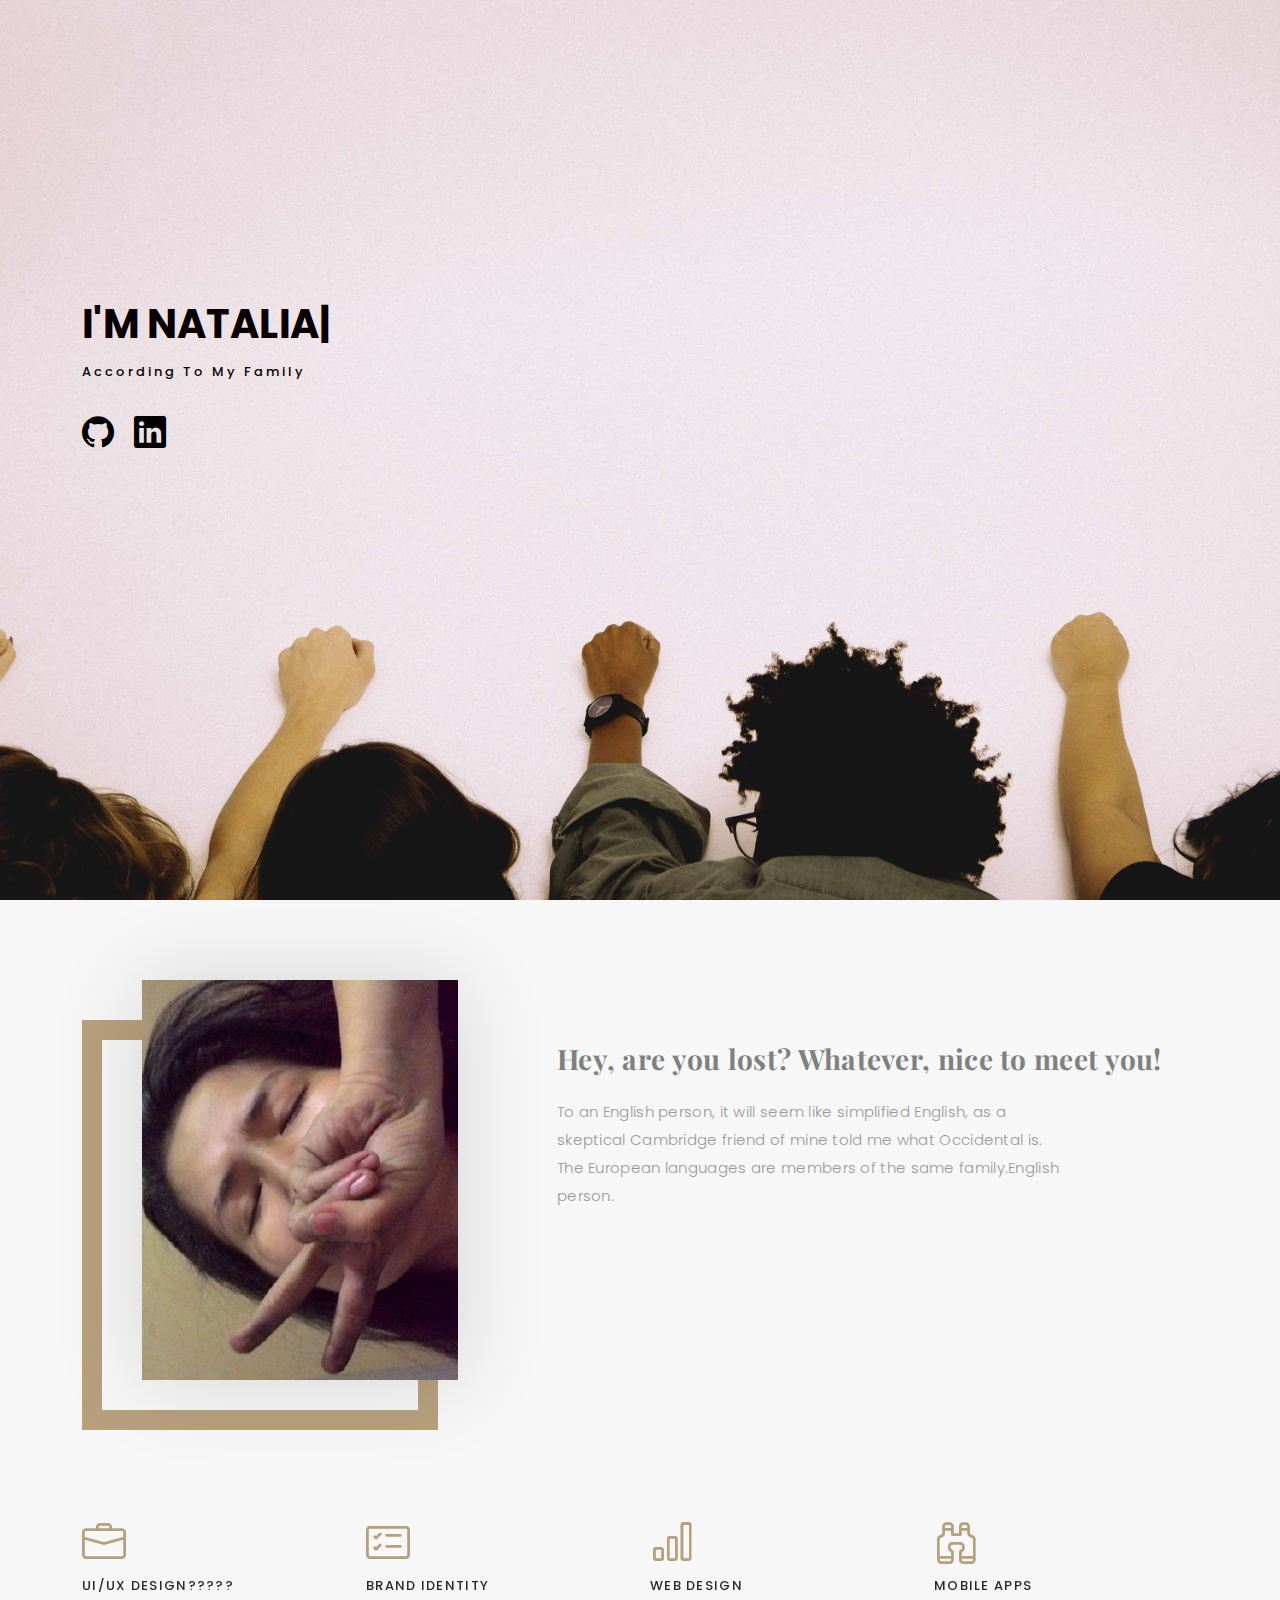
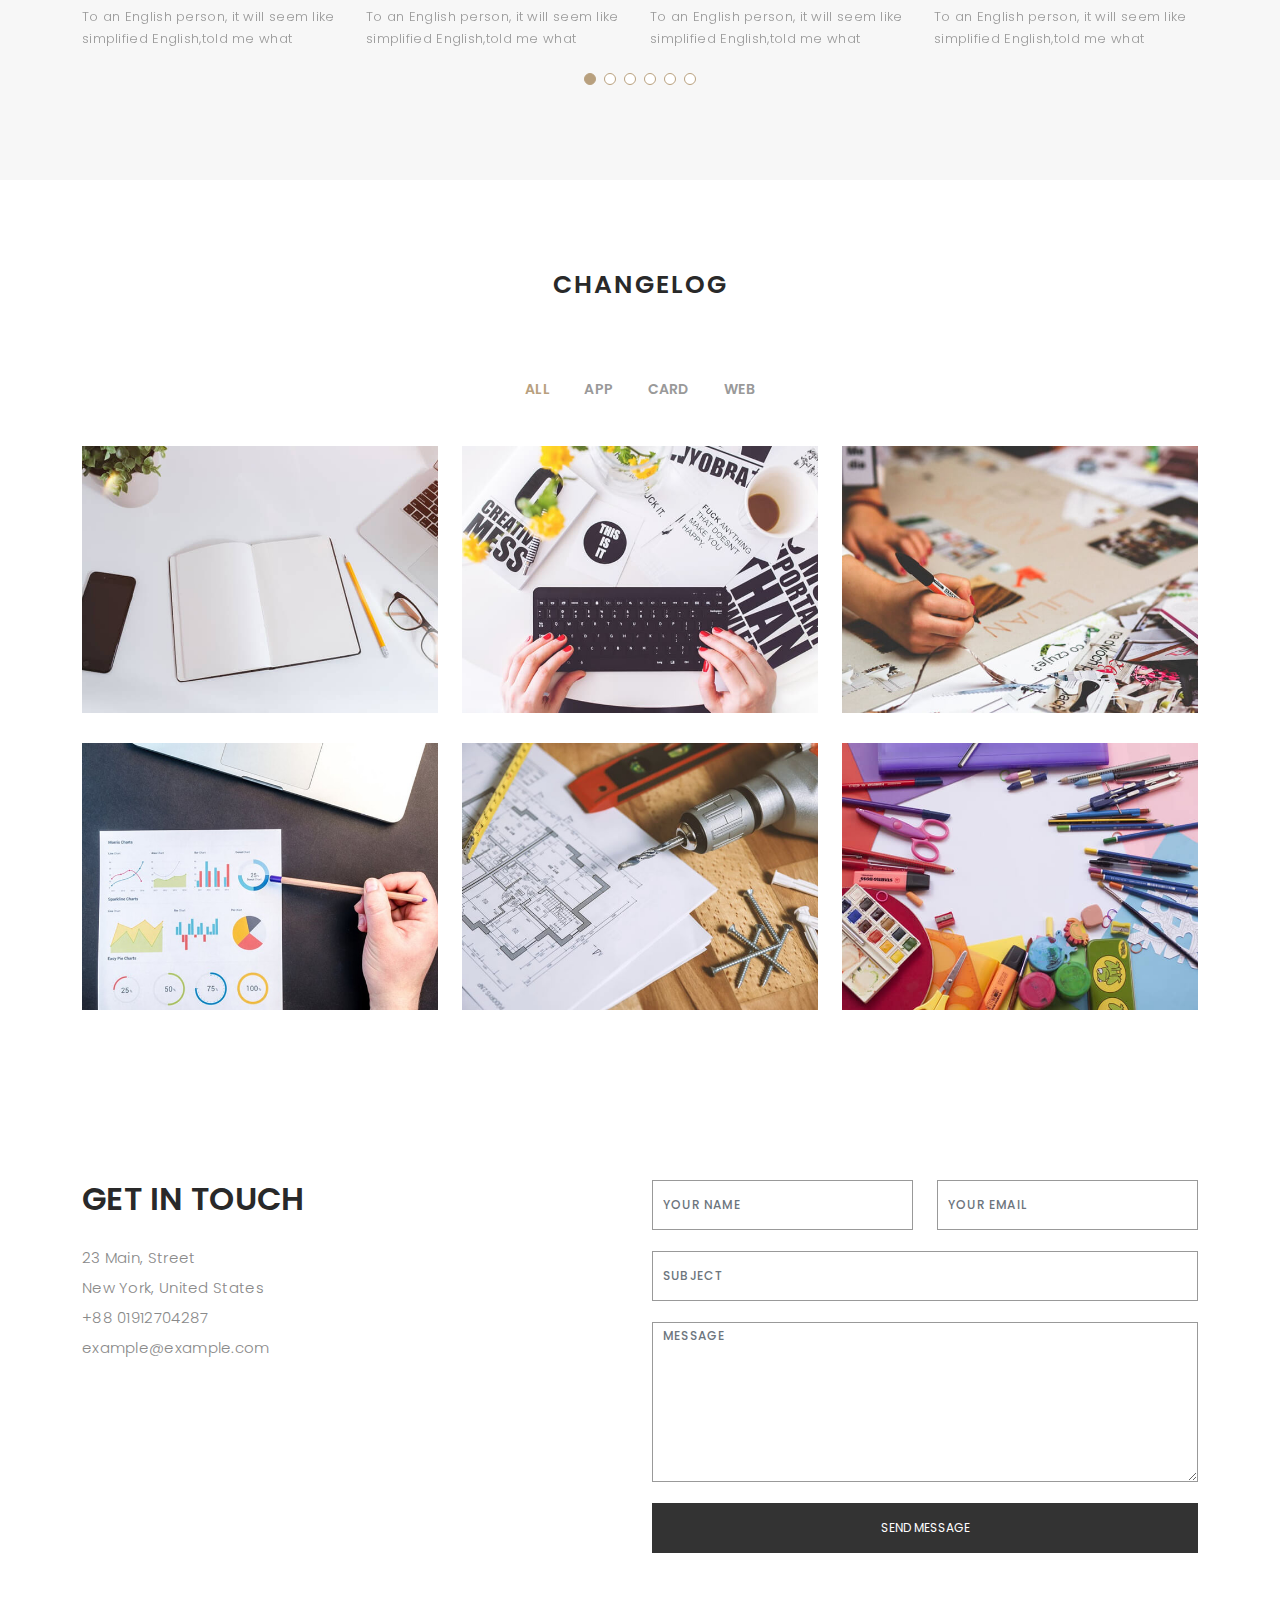
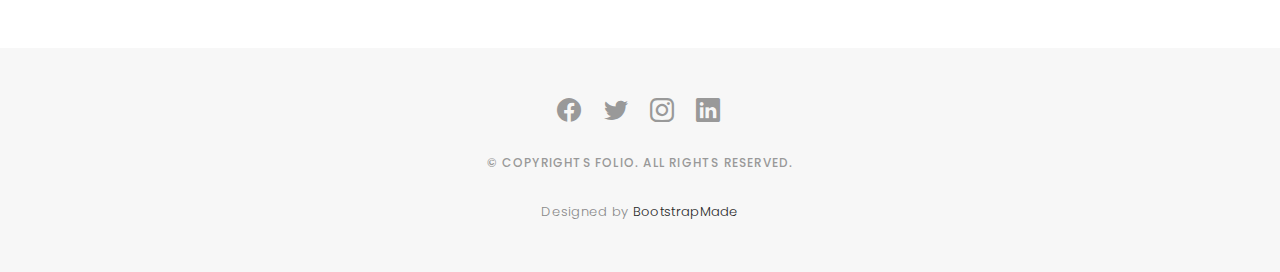
<file: index.html>
<!DOCTYPE html>
<html lang="en">

<head>
  <meta charset="utf-8">
  <meta content="width=device-width, initial-scale=1.0" name="viewport">

  <title>Natalia Favareto</title>
  <meta content="" name="description">
  <meta content="" name="keywords">

  <!-- Favicons -->
  <link href="assets/img/favicon.png" rel="icon">

  <!-- Google Fonts -->
  <link href="https://fonts.googleapis.com/css?family=Poppins:300,300i,400,400i,500,500i,600,600i,700,700i|Playfair+Display:400,400i,500,500i,600,600i,700,700i,900,900i" rel="stylesheet">

  <!-- Vendor CSS Files -->
  <link href="assets/vendor/bootstrap/css/bootstrap.min.css" rel="stylesheet">
  <link href="assets/vendor/bootstrap-icons/bootstrap-icons.css" rel="stylesheet">
  <link href="assets/vendor/boxicons/css/boxicons.min.css" rel="stylesheet">
  <link href="assets/vendor/glightbox/css/glightbox.min.css" rel="stylesheet">
  <link href="assets/vendor/swiper/swiper-bundle.min.css" rel="stylesheet">

  <!-- Template Main CSS File -->
  <link href="assets/css/style.css" rel="stylesheet">
</head>

<body>

  <!-- ======= Header ======= -->
  <header id="header" class="fixed-top ">
    <div class="container d-flex align-items-center justify-content-between">

      <!-- <a href="index.html" class="logo"><img src="assets/img/logo.png" alt="" class="img-fluid"></a> -->
      <!-- Uncomment below if you prefer to use an text logo -->
      <!-- <h1 class="logo"><a href="index.html">Folio</a></h1> -->

      <nav id="navbar" class="navbar">
        <ul>
          <li><a class="nav-link scrollto active" href="#hero">Home</a></li>
          <li><a class="nav-link scrollto" href="#about">About</a></li>
          <li><a class="nav-link  scrollto" href="#portfolio">Changelog</a></li>
          <li><a class="nav-link scrollto" href="#contact">Contact</a></li>
        </ul>
        <i class="bi bi-list mobile-nav-toggle"></i>
      </nav><!-- .navbar -->

    </div>
  </header><!-- End Header -->

  <!-- ======= Hero Section ======= -->
  <div id="hero" class="home">

    <div class="container">
      <div class="hero-content">
        <h1>I'm <span class="typed" data-typed-items="Natalia, Computer Mechanical, Not Everyone "></span></h1>
        <p>According to my family</p>

        <ul class="list-unstyled list-social">
          <li><a href="https://github.com/NFavareto" target="_blank"><i class="bi bi-github" style="font-size: 2rem;  color:black;"></i></a></li>
          <li><a href="https://linkedin.com/in/nataliafavareto" target="_blank"><i class="bi bi-linkedin" style="font-size: 2rem;  color:black;"></i></a></li>
        </ul>
      </div>
    </div>
  </div><!-- End Hero -->

  <main id="main">

    <!-- ======= About Section ======= -->
    <div id="about" class="paddsection">
      <div class="container">
        <div class="row justify-content-between">

          <div class="col-lg-4 ">
            <div class="div-img-bg">
              <div class="about-img">
                <img src="assets/img/me.jpg" class="img-responsive" alt="me">
              </div>
            </div>
          </div>

          <div class="col-lg-7">
            <div class="about-descr">

              <p class="p-heading" style="color:gray; font-weight: bold;">Hey, are you lost? Whatever, nice to meet you! </p>
              <p class="separator">To an English person, it will seem like simplified English, as a skeptical Cambridge friend of mine told me what Occidental is. The European languages are members of the same family.English person.</p>

            </div>

          </div>
        </div>
      </div>
    </div><!-- End About Section -->

    <!-- ======= Services Section ======= -->
    <div id="services">
      <div class="container">

        <div class="services-slider swiper" data-aos="fade-up" data-aos-delay="100">
          <div class="swiper-wrapper">

            <div class="swiper-slide">
              <div class="services-block">
                <i class="bi bi-briefcase"></i>
                <span>UI/UX DESIGN?????</span>
                <p class="separator">To an English person, it will seem like simplified English,told me what </p>
              </div>
            </div><!-- End testimonial item -->

            <div class="swiper-slide">
              <div class="services-block">
                <i class="bi bi-card-checklist"></i>
                <span>BRAND IDENTITY</span>
                <p class="separator">To an English person, it will seem like simplified English,told me what </p>
              </div>
            </div><!-- End testimonial item -->

            <div class="swiper-slide">
              <div class="services-block">
                <i class="bi bi-bar-chart"></i>
                <span>WEB DESIGN</span>
                <p class="separator">To an English person, it will seem like simplified English,told me what </p>
              </div>
            </div><!-- End testimonial item -->

            <div class="swiper-slide">
              <div class="services-block">
                <i class="bi bi-binoculars"></i>
                <span>MOBILE APPS</span>
                <p class="separator">To an English person, it will seem like simplified English,told me what </p>
              </div>
            </div><!-- End testimonial item -->

            <div class="swiper-slide">
              <div class="services-block">
                <i class="bi bi-brightness-high"></i>
                <span>Analytics</span>
                <p class="separator">To an English person, it will seem like simplified English,told me what </p>
              </div>
            </div><!-- End testimonial item -->

            <div class="swiper-slide">
              <div class="services-block">
                <i class="bi bi-calendar4-week"></i>
                <span>PHOTOGRAPHY</span>
                <p class="separator">To an English person, it will seem like simplified English,told me what </p>
              </div>
            </div><!-- End testimonial item -->

          </div>
          <div class="swiper-pagination"></div>
        </div>

      </div>

    </div><!-- End Services Section -->

    <!-- ======= Portfolio Section ======= -->
    <div id="portfolio" class="paddsection">

      <div class="container">
        <div class="section-title text-center">
          <h2>Changelog</h2>
        </div>
      </div>

      <div class="container">

        <div class="row">
          <div class="col-lg-12 d-flex justify-content-center">
            <ul id="portfolio-flters">
              <li data-filter="*" class="filter-active">All</li>
              <li data-filter=".filter-app">App</li>
              <li data-filter=".filter-card">Card</li>
              <li data-filter=".filter-web">Web</li>
            </ul>
          </div>
        </div>

        <div class="row portfolio-container">

          <div class="col-lg-4 col-md-6 portfolio-item filter-app">
            <img src="assets/img/portfolio/portfolio-1.jpg" class="img-fluid" alt="">
            <div class="portfolio-info">
              <h4>App 1</h4>
              <p>App</p>
              <a href="assets/img/portfolio/portfolio-1.jpg" data-gallery="portfolioGallery" class="portfolio-lightbox preview-link" title="App 1"><i class="bx bx-plus"></i></a>
              <a href="portfolio-details.html" class="details-link" title="More Details"><i class="bx bx-link"></i></a>
            </div>
          </div>

          <div class="col-lg-4 col-md-6 portfolio-item filter-web">
            <img src="assets/img/portfolio/portfolio-2.jpg" class="img-fluid" alt="">
            <div class="portfolio-info">
              <h4>Web 3</h4>
              <p>Web</p>
              <a href="assets/img/portfolio/portfolio-2.jpg" data-gallery="portfolioGallery" class="portfolio-lightbox preview-link" title="Web 3"><i class="bx bx-plus"></i></a>
              <a href="portfolio-details.html" class="details-link" title="More Details"><i class="bx bx-link"></i></a>
            </div>
          </div>

          <div class="col-lg-4 col-md-6 portfolio-item filter-app">
            <img src="assets/img/portfolio/portfolio-3.jpg" class="img-fluid" alt="">
            <div class="portfolio-info">
              <h4>App 2</h4>
              <p>App</p>
              <a href="assets/img/portfolio/portfolio-3.jpg" data-gallery="portfolioGallery" class="portfolio-lightbox preview-link" title="App 2"><i class="bx bx-plus"></i></a>
              <a href="portfolio-details.html" class="details-link" title="More Details"><i class="bx bx-link"></i></a>
            </div>
          </div>

          <div class="col-lg-4 col-md-6 portfolio-item filter-card">
            <img src="assets/img/portfolio/portfolio-4.jpg" class="img-fluid" alt="">
            <div class="portfolio-info">
              <h4>Card 2</h4>
              <p>Card</p>
              <a href="assets/img/portfolio/portfolio-4.jpg" data-gallery="portfolioGallery" class="portfolio-lightbox preview-link" title="Card 2"><i class="bx bx-plus"></i></a>
              <a href="portfolio-details.html" class="details-link" title="More Details"><i class="bx bx-link"></i></a>
            </div>
          </div>

          <div class="col-lg-4 col-md-6 portfolio-item filter-web">
            <img src="assets/img/portfolio/portfolio-5.jpg" class="img-fluid" alt="">
            <div class="portfolio-info">
              <h4>Web 2</h4>
              <p>Web</p>
              <a href="assets/img/portfolio/portfolio-5.jpg" data-gallery="portfolioGallery" class="portfolio-lightbox preview-link" title="Web 2"><i class="bx bx-plus"></i></a>
              <a href="portfolio-details.html" class="details-link" title="More Details"><i class="bx bx-link"></i></a>
            </div>
          </div>

          <div class="col-lg-4 col-md-6 portfolio-item filter-app">
            <img src="assets/img/portfolio/portfolio-6.jpg" class="img-fluid" alt="">
            <div class="portfolio-info">
              <h4>App 3</h4>
              <p>App</p>
              <a href="assets/img/portfolio/portfolio-6.jpg" data-gallery="portfolioGallery" class="portfolio-lightbox preview-link" title="App 3"><i class="bx bx-plus"></i></a>
              <a href="portfolio-details.html" class="details-link" title="More Details"><i class="bx bx-link"></i></a>
            </div>
          </div>

        </div>

      </div>

    </div><!-- End Portfolio Section -->

  

    <!-- ======= Contact Section ======= -->
    <div id="contact" class="paddsection">
      <div class="container">
        <div class="contact-block1">
          <div class="row">

            <div class="col-lg-6">
              <div class="contact-contact">

                <h2 class="mb-30">GET IN TOUCH</h2>

                <ul class="contact-details">
                  <li><span>23 Main, Street</span></li>
                  <li><span>New York, United States</span></li>
                  <li><span>+88 01912704287</span></li>
                  <li><span>example@example.com</span></li>
                </ul>

              </div>
            </div>

            <div class="col-lg-6">
              <form action="forms/contact.php" method="post" role="form" class="php-email-form">
                <div class="row gy-3">

                  <div class="col-lg-6">
                    <div class="form-group contact-block1">
                      <input type="text" name="name" class="form-control" id="name" placeholder="Your Name" required>
                    </div>
                  </div>

                  <div class="col-lg-6">
                    <div class="form-group">
                      <input type="email" class="form-control" name="email" id="email" placeholder="Your Email" required>
                    </div>
                  </div>

                  <div class="col-lg-12">
                    <div class="form-group">
                      <input type="text" class="form-control" name="subject" id="subject" placeholder="Subject" required>
                    </div>
                  </div>

                  <div class="col-lg-12">
                    <div class="form-group">
                      <textarea class="form-control" name="message" placeholder="Message" required></textarea>
                    </div>
                  </div>

                  <div class="col-lg-12">
                    <div class="loading">Loading</div>
                    <div class="error-message"></div>
                    <div class="sent-message">Your message has been sent. Thank you!</div>
                  </div>

                  <div class="mt-0">
                    <input type="submit" class="btn btn-defeault btn-send" value="Send message">
                  </div>

                </div>
              </form>
            </div>
          </div>
        </div>
      </div>
    </div><!-- End Contact Section -->

  </main><!-- End #main -->

  <!-- ======= Footer ======= -->
  <div id="footer" class="text-center">
    <div class="container">
      <div class="socials-media text-center">

        <ul class="list-unstyled">
          <li><a href="#"><i class="bi bi-facebook"></i></a></li>
          <li><a href="#"><i class="bi bi-twitter"></i></a></li>
          <li><a href="#"><i class="bi bi-instagram"></i></a></li>
          <li><a href="#"><i class="bi bi-linkedin"></i></a></li>
        </ul>

      </div>

      <p>&copy; Copyrights Folio. All rights reserved.</p>

      <div class="credits">
        <!--
        All the links in the footer should remain intact.
        You can delete the links only if you purchased the pro version.
        Licensing information: https://bootstrapmade.com/license/
        Purchase the pro version with working PHP/AJAX contact form: https://bootstrapmade.com/buy/?theme=Folio
      -->
        Designed by <a href="https://bootstrapmade.com/">BootstrapMade</a>
      </div>

    </div>
  </div><!-- End Footer -->

  <a href="#" class="back-to-top d-flex align-items-center justify-content-center"><i class="bi bi-arrow-up-short"></i></a>

  <!-- Vendor JS Files -->
  <script src="assets/vendor/bootstrap/js/bootstrap.bundle.min.js"></script>
  <script src="assets/vendor/glightbox/js/glightbox.min.js"></script>
  <script src="assets/vendor/isotope-layout/isotope.pkgd.min.js"></script>
  <script src="assets/vendor/php-email-form/validate.js"></script>
  <script src="assets/vendor/swiper/swiper-bundle.min.js"></script>
  <script src="assets/vendor/typed.js/typed.min.js"></script>

  <!-- Template Main JS File -->
  <script src="assets/js/main.js"></script>

</body>

</html>
</file>
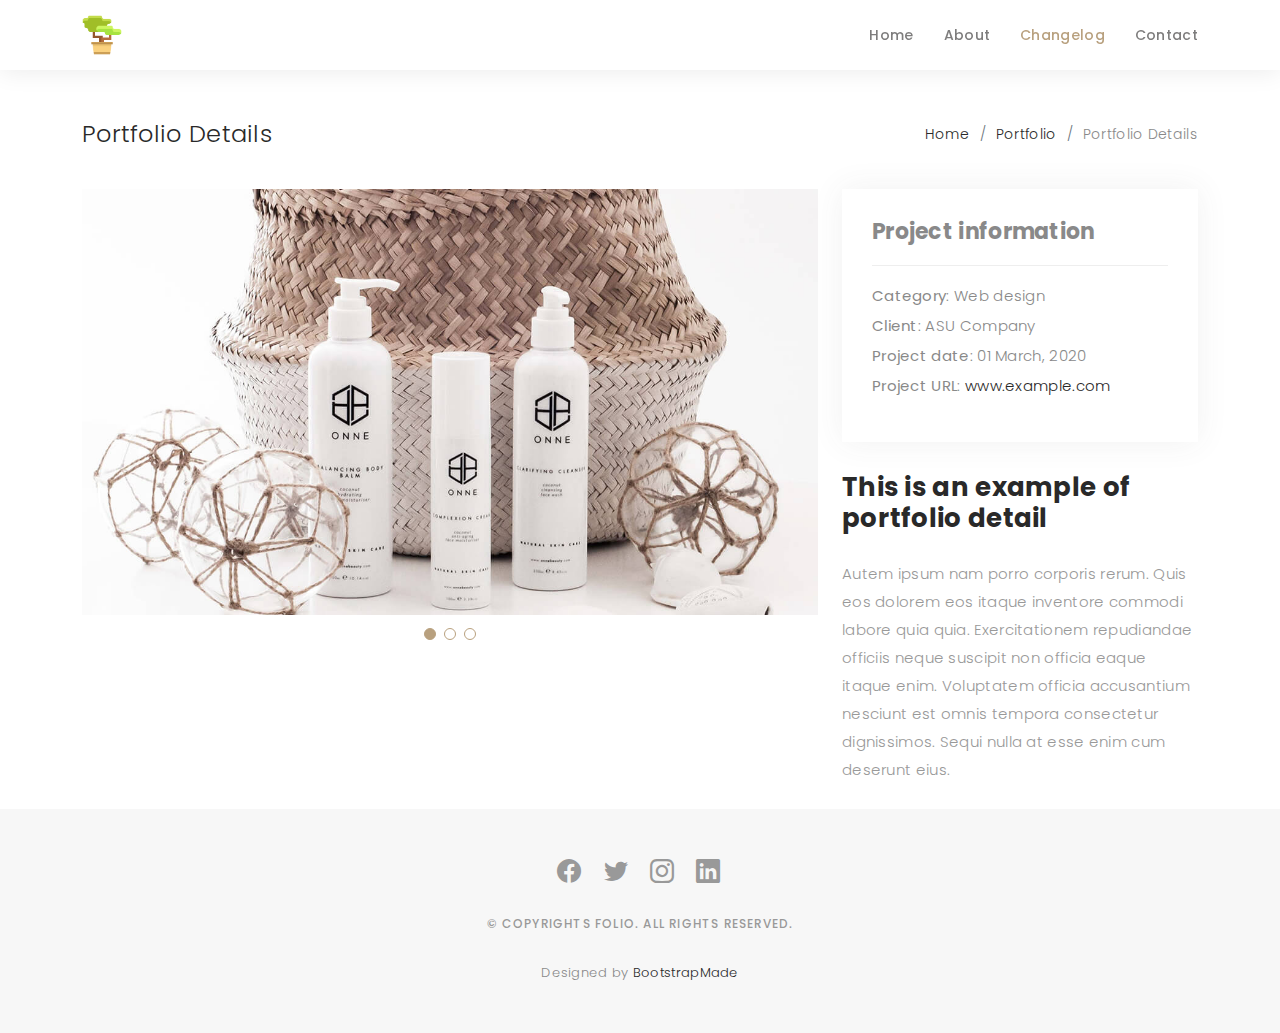
<file: portfolio-details.html>
<!DOCTYPE html>
<html lang="en">

<head>
  <meta charset="utf-8">
  <meta content="width=device-width, initial-scale=1.0" name="viewport">

  <title>Portfolio Details - Folio Bootstrap Template</title>
  <meta content="" name="description">
  <meta content="" name="keywords">

  <!-- Favicons -->
  <link href="assets/img/favicon.png" rel="icon">
  <link href="assets/img/apple-touch-icon.png" rel="apple-touch-icon">

  <!-- Google Fonts -->
  <link href="https://fonts.googleapis.com/css?family=Poppins:300,300i,400,400i,500,500i,600,600i,700,700i|Playfair+Display:400,400i,500,500i,600,600i,700,700i,900,900i" rel="stylesheet">

  <!-- Vendor CSS Files -->
  <link href="assets/vendor/bootstrap/css/bootstrap.min.css" rel="stylesheet">
  <link href="assets/vendor/bootstrap-icons/bootstrap-icons.css" rel="stylesheet">
  <link href="assets/vendor/boxicons/css/boxicons.min.css" rel="stylesheet">
  <link href="assets/vendor/glightbox/css/glightbox.min.css" rel="stylesheet">
  <link href="assets/vendor/swiper/swiper-bundle.min.css" rel="stylesheet">

  <!-- Template Main CSS File -->
  <link href="assets/css/style.css" rel="stylesheet">

  <!-- =======================================================
  * Template Name: Folio - v4.6.0
  * Template URL: https://bootstrapmade.com/folio-bootstrap-portfolio-template/
  * Author: BootstrapMade.com
  * License: https://bootstrapmade.com/license/
  ======================================================== -->
</head>

<body>

  <!-- ======= Header ======= -->
  <header id="header" class="fixed-top header-inner-pages">
    <div class="container d-flex align-items-center justify-content-between">

      <a href="index.html" class="logo"><img src="assets/img/logo.png" alt="" class="img-fluid"></a>
      <!-- Uncomment below if you prefer to use an text logo -->
      <!-- <h1 class="logo"><a href="index.html">Folio</a></h1> -->

      <nav id="navbar" class="navbar">
        <ul>
          <li><a class="nav-link scrollto " href="#hero">Home</a></li>
          <li><a class="nav-link scrollto" href="#about">About</a></li>
          <li><a class="nav-link active  scrollto" href="#portfolio">Changelog</a></li>
          <li><a class="nav-link scrollto" href="#contact">Contact</a></li>
        </ul>
        <i class="bi bi-list mobile-nav-toggle"></i>
      </nav><!-- .navbar -->

    </div>
  </header><!-- End Header -->

  <main id="main">

    <!-- ======= Breadcrumbs Section ======= -->
    <section class="breadcrumbs">
      <div class="container">

        <div class="d-flex justify-content-between align-items-center">
          <h2>Portfolio Details</h2>
          <ol>
            <li><a href="index.html">Home</a></li>
            <li><a href="portfolio.html">Portfolio</a></li>
            <li>Portfolio Details</li>
          </ol>
        </div>

      </div>
    </section><!-- Breadcrumbs Section -->

    <!-- ======= Portfolio Details Section ======= -->
    <section id="portfolio-details" class="portfolio-details">
      <div class="container">

        <div class="row gy-4">

          <div class="col-lg-8">
            <div class="portfolio-details-slider swiper">
              <div class="swiper-wrapper align-items-center">

                <div class="swiper-slide">
                  <img src="assets/img/portfolio/portfolio-details-1.jpg" alt="">
                </div>

                <div class="swiper-slide">
                  <img src="assets/img/portfolio/portfolio-details-2.jpg" alt="">
                </div>

                <div class="swiper-slide">
                  <img src="assets/img/portfolio/portfolio-details-3.jpg" alt="">
                </div>

              </div>
              <div class="swiper-pagination"></div>
            </div>
          </div>

          <div class="col-lg-4">
            <div class="portfolio-info">
              <h3>Project information</h3>
              <ul>
                <li><strong>Category</strong>: Web design</li>
                <li><strong>Client</strong>: ASU Company</li>
                <li><strong>Project date</strong>: 01 March, 2020</li>
                <li><strong>Project URL</strong>: <a href="#">www.example.com</a></li>
              </ul>
            </div>
            <div class="portfolio-description">
              <h2>This is an example of portfolio detail</h2>
              <p>
                Autem ipsum nam porro corporis rerum. Quis eos dolorem eos itaque inventore commodi labore quia quia. Exercitationem repudiandae officiis neque suscipit non officia eaque itaque enim. Voluptatem officia accusantium nesciunt est omnis tempora consectetur dignissimos. Sequi nulla at esse enim cum deserunt eius.
              </p>
            </div>
          </div>

        </div>

      </div>
    </section><!-- End Portfolio Details Section -->

  </main><!-- End #main -->

  <!-- ======= Footer ======= -->
  <div id="footer" class="text-center">
    <div class="container">
      <div class="socials-media text-center">

        <ul class="list-unstyled">
          <li><a href="#"><i class="bi bi-facebook"></i></a></li>
          <li><a href="#"><i class="bi bi-twitter"></i></a></li>
          <li><a href="#"><i class="bi bi-instagram"></i></a></li>
          <li><a href="#"><i class="bi bi-linkedin"></i></a></li>
        </ul>

      </div>

      <p>&copy; Copyrights Folio. All rights reserved.</p>

      <div class="credits">
        <!--
        All the links in the footer should remain intact.
        You can delete the links only if you purchased the pro version.
        Licensing information: https://bootstrapmade.com/license/
        Purchase the pro version with working PHP/AJAX contact form: https://bootstrapmade.com/buy/?theme=Folio
      -->
        Designed by <a href="https://bootstrapmade.com/">BootstrapMade</a>
      </div>

    </div>
  </div><!-- End Footer -->

  <a href="#" class="back-to-top d-flex align-items-center justify-content-center"><i class="bi bi-arrow-up-short"></i></a>

  <!-- Vendor JS Files -->
  <script src="assets/vendor/bootstrap/js/bootstrap.bundle.min.js"></script>
  <script src="assets/vendor/glightbox/js/glightbox.min.js"></script>
  <script src="assets/vendor/isotope-layout/isotope.pkgd.min.js"></script>
  <script src="assets/vendor/php-email-form/validate.js"></script>
  <script src="assets/vendor/swiper/swiper-bundle.min.js"></script>
  <script src="assets/vendor/typed.js/typed.min.js"></script>

  <!-- Template Main JS File -->
  <script src="assets/js/main.js"></script>

</body>

</html>
</file>
<file: assets/css/style.css>
/**
* Template Name: Folio - v4.6.0
* Template URL: https://bootstrapmade.com/folio-bootstrap-portfolio-template/
* Author: BootstrapMade.com
* License: https://bootstrapmade.com/license/
*/

/*--------------------------------------------------------------
# General
--------------------------------------------------------------*/
body {
  background: #ffffff;
  color: #898989;
  font-family: "Poppins", helvetica;
  font-size: 15px;
  font-weight: 300;
  line-height: 20px;
  letter-spacing: 0.02em;
  overflow-x: hidden;
  margin: 0 auto;
  padding: 0;
  box-sizing: border-box;
}

h1, h2, h3, h4, h5, h6 {
  margin: 0;
}

h2 {
  color: #292929;
  font-weight: 600;
}

h4 {
  color: #292929;
  font-size: 14px;
  font-weight: 600;
}

a {
  color: #292929;
  text-decoration: none !important;
  transition: all 0.5s ease-in-out 0s;
}

a:hover {
  transition: all 0.5s ease-in-out 0s;
}

p {
  margin: 25px 0;
  padding: 0;
  font-size: 15px;
  color: #999999;
  line-height: 28px;
}

::-moz-selection {
  background: #b8a07e;
  color: #fff;
}

::selection {
  background: #b8a07e;
  color: #fff;
}

.btn {
  background: #333;
  border: medium none;
  border-radius: 0;
  color: #fff;
  font-size: 12px;
  height: 50px;
  line-height: 50px;
  padding: 0 30px;
  text-transform: uppercase;
}

.btn:hover, .btn:focus {
  color: #fff;
}

.padDiv {
  padding: 30px 20px;
}

.section-title {
  margin-bottom: 70px;
}

.section-title h2 {
  font-size: 25px;
  letter-spacing: 2px;
  text-transform: uppercase;
}

.form-control {
  background-color: transparent;
  border: 1px solid #999;
  border-radius: 0;
  color: #999999;
  font-size: 12px;
  font-weight: 500;
  height: 50px;
  letter-spacing: 0.1em;
  padding-left: 10px;
  margin: 0 0 25px 0;
  line-height: 14px;
  text-transform: uppercase;
}

.form-control:focus {
  box-shadow: none;
  outline: 0 none;
}

.paddsection {
  padding-top: 90px;
  padding-bottom: 90px;
}

.paddsections {
  padding-top: 90px;
  padding-bottom: 90px !important;
}

.hvr-shutter-in-horizontal::before {
  background: #333;
}

.hvr-shutter-in-horizontal:hover {
  background: #b8a07e;
}

.mb-30 {
  margin-bottom: 30px;
}

.main-content {
  padding-top: 140px;
}

/*--------------------------------------------------------------
# Back to top button
--------------------------------------------------------------*/
.back-to-top {
  position: fixed;
  visibility: hidden;
  opacity: 0;
  right: 15px;
  bottom: 15px;
  z-index: 996;
  background: #b8a07e;
  width: 40px;
  height: 40px;
  border-radius: 4px;
  transition: all 0.4s;
}
.back-to-top i {
  font-size: 28px;
  color: #fff;
  line-height: 0;
}
.back-to-top:hover {
  background: #c6b398;
  color: #fff;
}
.back-to-top.active {
  visibility: visible;
  opacity: 1;
}

/*--------------------------------------------------------------
# Header
--------------------------------------------------------------*/
#header {
  transition: all 0.5s;
  z-index: 997;
  padding: 15px 0;
  background-color: #fff;
  top: -100%;
  box-shadow: 0px 2px 25px rgba(0, 0, 0, 0.08);
}
#header.header-scrolled, #header.header-inner-pages {
  top: 0;
}
#header .logo {
  font-size: 30px;
  margin: 0;
  padding: 0;
  line-height: 1;
  font-weight: 600;
  letter-spacing: 1px;
  font-family: "Playfair Display", sans-serif;
  font-style: italic;
}
#header .logo a {
  color: #898989;
}
#header .logo img {
  max-height: 40px;
}
@media (max-width: 992px) {
  #header {
    border: 0;
  }
}

/*--------------------------------------------------------------
# Navigation Menu
--------------------------------------------------------------*/
/**
* Desktop Navigation 
*/
.navbar {
  padding: 0;
}
.navbar ul {
  margin: 0;
  padding: 0;
  display: flex;
  list-style: none;
  align-items: center;
}
.navbar li {
  position: relative;
}
.navbar a, .navbar a:focus {
  display: flex;
  align-items: center;
  justify-content: space-between;
  padding: 10px 0 10px 30px;
  font-family: "Poppins", sans-serif;
  font-size: 14px;
  font-weight: 500;
  color: #7e7d7d;
  white-space: nowrap;
  transition: 0.3s;
}
.navbar a i, .navbar a:focus i {
  font-size: 12px;
  line-height: 0;
  margin-left: 5px;
}
.navbar a:hover, .navbar .active, .navbar .active:focus, .navbar li:hover > a {
  color: #b8a07e;
}
.navbar .dropdown ul {
  display: block;
  position: absolute;
  left: 30px;
  top: calc(100% + 30px);
  margin: 0;
  padding: 10px 0;
  z-index: 99;
  opacity: 0;
  visibility: hidden;
  background: #fff;
  box-shadow: 0px 0px 30px rgba(127, 137, 161, 0.25);
  transition: 0.3s;
}
.navbar .dropdown ul li {
  min-width: 200px;
}
.navbar .dropdown ul a {
  padding: 10px 20px;
  font-weight: 400;
}
.navbar .dropdown ul a i {
  font-size: 12px;
}
.navbar .dropdown ul a:hover, .navbar .dropdown ul .active:hover, .navbar .dropdown ul li:hover > a {
  color: #b8a07e;
}
.navbar .dropdown:hover > ul {
  opacity: 1;
  top: 100%;
  visibility: visible;
}
.navbar .dropdown .dropdown ul {
  top: 0;
  left: calc(100% - 30px);
  visibility: hidden;
}
.navbar .dropdown .dropdown:hover > ul {
  opacity: 1;
  top: 0;
  left: 100%;
  visibility: visible;
}
@media (max-width: 1366px) {
  .navbar .dropdown .dropdown ul {
    left: -90%;
  }
  .navbar .dropdown .dropdown:hover > ul {
    left: -100%;
  }
}

/**
* Mobile Navigation 
*/
.mobile-nav-toggle {
  color: #4b4a4a;
  font-size: 28px;
  cursor: pointer;
  display: none;
  line-height: 0;
  transition: 0.5s;
}
.mobile-nav-toggle.bi-x {
  color: #fff;
}

@media (max-width: 991px) {
  .mobile-nav-toggle {
    display: block;
  }

  .navbar ul {
    display: none;
  }
}
.navbar-mobile {
  position: fixed;
  overflow: hidden;
  top: 0;
  right: 0;
  left: 0;
  bottom: 0;
  background: rgba(49, 49, 49, 0.9);
  transition: 0.3s;
}
.navbar-mobile .mobile-nav-toggle {
  position: absolute;
  top: 15px;
  right: 15px;
}
.navbar-mobile ul {
  display: block;
  position: absolute;
  top: 55px;
  right: 15px;
  bottom: 15px;
  left: 15px;
  padding: 10px 0;
  border-radius: 10px;
  background-color: #fff;
  overflow-y: auto;
  transition: 0.3s;
}
.navbar-mobile a, .navbar-mobile a:focus {
  padding: 10px 20px;
  font-size: 15px;
  color: #4b4a4a;
}
.navbar-mobile a:hover, .navbar-mobile .active, .navbar-mobile li:hover > a {
  color: #b8a07e;
}
.navbar-mobile .getstarted, .navbar-mobile .getstarted:focus {
  margin: 15px;
}
.navbar-mobile .dropdown ul {
  position: static;
  display: none;
  margin: 10px 20px;
  padding: 10px 0;
  z-index: 99;
  opacity: 1;
  visibility: visible;
  background: #fff;
  box-shadow: 0px 0px 30px rgba(127, 137, 161, 0.25);
}
.navbar-mobile .dropdown ul li {
  min-width: 200px;
}
.navbar-mobile .dropdown ul a {
  padding: 10px 20px;
}
.navbar-mobile .dropdown ul a i {
  font-size: 12px;
}
.navbar-mobile .dropdown ul a:hover, .navbar-mobile .dropdown ul .active:hover, .navbar-mobile .dropdown ul li:hover > a {
  color: #b8a07e;
}
.navbar-mobile .dropdown > .dropdown-active {
  display: block;
}

/*--------------------------------------------------------------
# Hero
--------------------------------------------------------------*/
#hero {
  background: url("../img/home-bg.jpg") repeat scroll center bottom/cover;
  height: 100vh;
  width: 100%;
}

#hero .hero-content {
  height: 100vh;
  text-align: left;
  width: 100%;
  top: 300px;
  position: relative;
  justify-content: center;
  flex-direction: column;
}

.hero-content h1 {
  font-size: 40px;
  font-weight: 700;
  margin-bottom: 10px;
  text-transform: uppercase;
  color: rgb(10, 0, 0);
}

.hero-content p {
  font-size: 13px;
  letter-spacing: 3px;
  margin-top: 0;
  margin-bottom: 30px;
  text-transform: capitalize;
  color: rgb(10, 0, 0);
  font-weight: 500;
}


.hero-content .list-social li {
  float: left;
  margin-right: 20px;
}

.hero-content .list-social li i {
  color: #fff;
  font-size: 15px;
}

/*--------------------------------------------------------------
# Breadcrumbs
--------------------------------------------------------------*/
.breadcrumbs {
  padding: 120px 0 0 0;
  background-color: white;
  min-height: 40px;
}
@media (max-width: 992px) {
  .breadcrumbs {
    padding-top: 100px;
  }
}
.breadcrumbs h2 {
  font-size: 24px;
  font-weight: 300;
  margin: 0;
}
@media (max-width: 992px) {
  .breadcrumbs h2 {
    margin: 0 0 10px 0;
  }
}
.breadcrumbs ol {
  display: flex;
  flex-wrap: wrap;
  list-style: none;
  padding: 0;
  margin: 0;
  font-size: 14px;
}
.breadcrumbs ol li + li {
  padding-left: 10px;
}
.breadcrumbs ol li + li::before {
  display: inline-block;
  padding-right: 10px;
  color: #6c757d;
  content: "/";
}
@media (max-width: 768px) {
  .breadcrumbs .d-flex {
    display: block !important;
  }
  .breadcrumbs ol {
    display: block;
  }
  .breadcrumbs ol li {
    display: inline-block;
  }
}

/*-----------------------------------------------------------------------------------*/
/*  About
/*-----------------------------------------------------------------------------------*/
#about {
  width: 100%;
  height: auto;
  background: #f7f7f7;
  padding-top: 120px;
}

#about .div-img-bg {
  padding-bottom: 30px;
  border: 20px solid #b8a07e;
}

#about .div-img-bg .about-img img {
  width: 100%;
  box-shadow: 0px 0px 85px 0px rgba(0, 0, 0, 0.14);
  margin-top: -60px;
  margin-left: 40px;
  height: 400px;
  -o-object-fit: cover;
  object-fit: cover;
}

#about .about-descr .p-heading {
  font-family: "Playfair Display", serif;
  font-size: 28px;
  text-align: left;
}

#about .about-descr .separator {
  max-width: 80%;
  margin-bottom: 0;
  text-align: left;
}

/*--------------------------------------------------------------
# Services
--------------------------------------------------------------*/
#services {
  background: #f7f7f7;
  position: relative;
  padding-bottom: 80px;
}

.services-block span {
  margin: 10px 0;
  position: relative;
  font-size: 13px;
  color: #292929;
  letter-spacing: 0.1em;
  font-weight: 500;
  text-transform: uppercase;
  display: block;
}

.services-block .separator {
  margin: 0;
  font-size: 13px;
  line-height: 22px;
}

.services-block i {
  font-size: 44px;
  color: #b8a07e;
  line-height: 44px;
}

.services-slider .swiper-pagination {
  margin-top: 30px;
  position: relative;
}
.services-slider .swiper-pagination .swiper-pagination-bullet {
  width: 12px;
  height: 12px;
  background-color: #fff;
  opacity: 1;
  border: 1px solid #b8a07e;
}
.services-slider .swiper-pagination .swiper-pagination-bullet-active {
  background-color: #b8a07e;
}

/*--------------------------------------------------------------
# Portfolio
--------------------------------------------------------------*/
#portfolio {
  position: relative;
  padding-bottom: 50px;
}
#portfolio #portfolio-flters {
  padding: 0;
  margin: 0 auto 35px auto;
  list-style: none;
  text-align: center;
  border-radius: 50px;
  padding: 2px 15px;
}
#portfolio #portfolio-flters li {
  cursor: pointer;
  display: inline-block;
  padding: 10px 15px 8px 15px;
  font-size: 14px;
  font-weight: 600;
  line-height: 1;
  text-transform: uppercase;
  color: #999999;
  margin-bottom: 5px;
  transition: all 0.3s ease-in-out;
}
#portfolio #portfolio-flters li:hover, #portfolio #portfolio-flters li.filter-active {
  color: #b8a07e;
}
#portfolio #portfolio-flters li:last-child {
  margin-right: 0;
}
#portfolio .portfolio-item {
  margin-bottom: 30px;
}
#portfolio .portfolio-item .portfolio-info {
  opacity: 0;
  position: absolute;
  left: 30px;
  right: 30px;
  bottom: 0;
  z-index: 3;
  transition: all ease-in-out 0.3s;
  background: rgba(255, 255, 255, 0.9);
  padding: 15px;
}
#portfolio .portfolio-item .portfolio-info h4 {
  font-size: 18px;
  color: #666;
  font-weight: 600;
  margin-bottom: 10px;
}
#portfolio .portfolio-item .portfolio-info p {
  color: #999;
  font-size: 14px;
  margin: 0;
  padding: 0;
}
#portfolio .portfolio-item .portfolio-info .preview-link, #portfolio .portfolio-item .portfolio-info .details-link {
  position: absolute;
  right: 40px;
  font-size: 24px;
  top: calc(50% - 18px);
  color: #b8a07e;
}
#portfolio .portfolio-item .portfolio-info .preview-link:hover, #portfolio .portfolio-item .portfolio-info .details-link:hover {
  color: #cab89f;
}
#portfolio .portfolio-item .portfolio-info .details-link {
  right: 10px;
}
#portfolio .portfolio-item:hover .portfolio-info {
  opacity: 1;
  bottom: 20px;
}

/*--------------------------------------------------------------
# Portfolio Details
--------------------------------------------------------------*/
.portfolio-details {
  padding-top: 40px;
}
.portfolio-details .portfolio-details-slider img {
  width: 100%;
}
.portfolio-details .portfolio-details-slider .swiper-pagination {
  margin-top: 20px;
  position: relative;
}
.portfolio-details .portfolio-details-slider .swiper-pagination .swiper-pagination-bullet {
  width: 12px;
  height: 12px;
  background-color: #fff;
  opacity: 1;
  border: 1px solid #b8a07e;
}
.portfolio-details .portfolio-details-slider .swiper-pagination .swiper-pagination-bullet-active {
  background-color: #b8a07e;
}
.portfolio-details .portfolio-info {
  padding: 30px;
  box-shadow: 0px 0 30px rgba(75, 74, 74, 0.08);
}
.portfolio-details .portfolio-info h3 {
  font-size: 22px;
  font-weight: 700;
  margin-bottom: 20px;
  padding-bottom: 20px;
  border-bottom: 1px solid #eee;
}
.portfolio-details .portfolio-info ul {
  list-style: none;
  padding: 0;
  font-size: 15px;
}
.portfolio-details .portfolio-info ul li + li {
  margin-top: 10px;
}
.portfolio-details .portfolio-description {
  padding-top: 30px;
}
.portfolio-details .portfolio-description h2 {
  font-size: 26px;
  font-weight: 700;
  margin-bottom: 20px;
}
.portfolio-details .portfolio-description p {
  padding: 0;
}

/*--------------------------------------------------------------
# Journal
--------------------------------------------------------------*/
#journal, #journal-blog {
  height: auto;
  width: 100%;
  background: #f7f7f7;
  padding-bottom: 60px;
  position: relative;
}

#journal-blog {
  background: #fff;
  padding-bottom: 30px;
}

#journal .journal-block {
  display: inline-block;
  height: auto;
  width: 100%;
}

#journal .journal-block .journal-info {
  position: relative;
}

.journal-block .journal-info img {
  max-width: 100%;
}

.journal-block .journal-info .journal-txt {
  padding: 25px 0px;
  position: relative;
}

.journal-block .journal-info .journal-txt h4 a {
  display: block;
  font-size: 19px;
  line-height: 24px;
  margin: 0 0 13px 0;
  font-weight: 500;
  color: #292929;
  transition: all 0.5s ease-in-out 0s;
}

.journal-block .journal-info .journal-txt h4 a:hover {
  color: #b8a07e;
  transition: all 0.5s ease-in-out 0s;
}

.journal-block .journal-info .journal-txt p {
  margin: 0;
  font-size: 14px;
  line-height: 24px;
}

/*--------------------------------------------------------------
# Journal
--------------------------------------------------------------*/
#contact {
  height: auto;
  width: 100%;
}

.contact-details {
  list-style: none;
  margin: 0;
  padding: 0;
}

.contact-details li {
  padding-bottom: 10px;
}

#contact input, #contact textarea {
  width: 100%;
  margin-bottom: 5px;
}

#contact textarea {
  min-height: 160px;
}

.php-email-form .error-message {
  display: none;
  color: #fff;
  background: #ed3c0d;
  text-align: left;
  padding: 15px;
  margin-bottom: 15px;
  font-weight: 600;
}
.php-email-form .error-message br + br {
  margin-top: 25px;
}
.php-email-form .sent-message {
  display: none;
  color: #fff;
  background: #18d26e;
  text-align: center;
  padding: 15px;
  font-weight: 600;
  margin-bottom: 15px;
}
.php-email-form .loading {
  display: none;
  background: #fff;
  text-align: center;
  padding: 15px;
  margin-bottom: 15px;
}
.php-email-form .loading:before {
  content: "";
  display: inline-block;
  border-radius: 50%;
  width: 24px;
  height: 24px;
  margin: 0 10px -6px 0;
  border: 3px solid #18d26e;
  border-top-color: #eee;
  -webkit-animation: animate-loading 1s linear infinite;
  animation: animate-loading 1s linear infinite;
}

@-webkit-keyframes animate-loading {
  0% {
    transform: rotate(0deg);
  }
  100% {
    transform: rotate(360deg);
  }
}

@keyframes animate-loading {
  0% {
    transform: rotate(0deg);
  }
  100% {
    transform: rotate(360deg);
  }
}
/*--------------------------------------------------------------
# Blog
--------------------------------------------------------------*/
/*  Navbar fixd page */
.subpage-nav {
  display: block !important;
}

/*-----------------------------------------------------------------------------------*/
/*  /* Single page */
/*-----------------------------------------------------------------------------------*/
#journal-blog {
  padding-top: 140px;
}

/* main content */
.main-content {
  background: #f7f7f7;
}

.main-content .container-main {
  display: inline-block;
  width: 100%;
}

.main-content .container-main .block-main {
  margin-bottom: 30px;
  overflow: hidden;
}

.container-main .block-main .content-main {
  background: #fff none repeat scroll 0 0;
  display: inline-block;
  width: 100%;
}

.journal-txt h4 a {
  display: block;
  font-size: 19px;
  line-height: 24px;
  margin: 0 0 13px 0;
  font-weight: 500;
  color: #292929;
  transition: all 0.5s ease-in-out 0s;
}

.journal-txt h4 a:hover {
  color: #b8a07e;
  transition: all 0.5s ease-in-out 0s;
}

.post-meta ul li {
  font-size: 12px;
  font-weight: normal;
  margin-left: 8px;
  margin-right: 8px;
  text-transform: capitalize;
  display: inline-block;
  float: none;
}

.content-main .post-meta a {
  color: #a2a2a2;
  margin-left: 5px;
}

/* Commonts */
.comments {
  background: #fff;
}

.entry-comments h6 {
  margin-right: 10px;
  font-size: 13px;
  letter-spacing: 0.1em;
  font-weight: 500;
}

.entry-comments-item {
  margin-top: 40px;
  padding-bottom: 40px;
  border-bottom: 1px solid #f2f2f2;
}

.entry-comments-avatar {
  position: absolute;
  display: block;
  border-radius: 50%;
  width: 60px;
  height: 60px;
}

.entry-comments-body {
  padding-left: 86px;
}

.entry-comments-author {
  margin-right: 10px;
  font-size: 13px;
  color: #292929;
  letter-spacing: 0.1em;
  font-weight: 500;
}

.rep {
  font-size: 13px;
  color: #292929;
  letter-spacing: 0.1em;
  font-weight: 500;
  text-transform: capitalize;
}

.entry-comments span a {
  font-size: 13px;
  color: #999;
}

.entry-comments-reply {
  padding-left: 10%;
}

/* Commonts form */
.cmt {
  background: #fff;
}

blockquote {
  padding: 40px;
  background-color: #f2f2f2;
  margin: 30px 0;
  border: none;
  border-left: 4px solid #b8a07e;
}

/*--------------------------------------------------------------
# Footer
--------------------------------------------------------------*/
#footer {
  background: #f7f7f7;
  padding-top: 50px;
  padding-bottom: 50px;
}

#footer .socials-media {
  width: 100%;
}

#footer .socials-media ul {
  display: inline-block;
  float: none;
  margin: 0 0 20px 0;
}

#footer .socials-media ul li {
  float: left;
  margin-left: 10px;
  margin-right: 10px;
}

#footer .socials-media ul li a {
  font-size: 24px;
  color: #999;
  letter-spacing: 0.1em;
  font-weight: 500;
  background: transparent;
  text-transform: uppercase;
  transition: all 0.5s ease-in-out 0s;
}

#footer .socials-media ul li a:hover {
  color: #b8a07e;
  transition: all 0.5s ease-in-out 0s;
}

#footer p {
  font-size: 12px;
  letter-spacing: 0.1em;
  font-weight: 500;
  margin-top: 0;
  text-transform: uppercase;
}

.credits {
  font-size: 13px;
}

/** Width between 1200x to 0
 *  ~~~~~~~~~~~~~~~~~~~~~~~~~~~~~~~~~~~~
 */
/** Width between 992px to 1199px
 *  ~~~~~~~~~~~~~~~~~~~~~~~~~~~~~~~~~~~~
 */
/** Width between 768px to 991px
 *  ~~~~~~~~~~~~~~~~~~~~~~~~~~~~~~~~~~~~
 */
@media (min-width: 768px) and (max-width: 991px) {
  /* Navbar */
  nav {
    padding: 10px 15px;
  }

  .nav-menu {
    margin-top: 40px;
    display: none;
    float: none;
    width: 100%;
  }

  .nav-menu li {
    float: none;
    width: 100%;
    text-align: center;
    border-top: 1px solid #f7f7f7;
    line-height: 45px;
    margin-left: 0;
    padding-top: 10px;
    padding-bottom: 10px;
  }

  .responsive {
    float: right;
    padding-top: 15px;
    display: block;
  }

  /* About */
  .head-info .header-content .cmaster h1 {
    font-size: 32px;
  }

  #about .div-img-bg {
    padding: 0;
  }

  #about .div-img-bg .about-img img {
    margin-top: 0%;
    margin-left: calc(0% - 0px);
  }

  #about .about-descr .p-heading {
    font-size: 20px;
  }

  #about .about-descr .separator {
    max-width: 100%;
    margin-bottom: 0;
  }

  /* portfolio */
  #portfolio .portfolio-list .nav li {
    float: none;
    margin: 20px;
    display: inline-block;
  }

  /* journal */
  #journal .journal-block .journal-info {
    margin-bottom: 30px;
  }

  /* Contact */
  .contact-contact {
    margin-bottom: 30px;
  }

  /* Footer */
  #footer .socials-media ul li {
    margin-right: 0;
    margin-left: 0;
    float: none;
    display: inline-block;
  }
}
/** Width between 767px to 0
 *  ~~~~~~~~~~~~~~~~~~~~~~~~~~~~~~~~~~~~
 */
@media (max-width: 767px) {
  /* Navbar */
  nav {
    padding: 20px 15px;
  }

  .nav-menu {
    margin-top: 40px;
    display: none;
    float: none;
    width: 100%;
  }

  .nav-menu li {
    float: none;
    width: 100%;
    text-align: center;
    border-top: 1px solid #f7f7f7;
    line-height: 45px;
    margin-left: 0;
    padding-top: 10px;
    padding-bottom: 10px;
  }

  .responsive {
    float: right;
    padding-top: 15px;
    display: block;
  }

  /* About */
  .head-info .header-content h1 {
    font-size: 32px;
  }

  #about .div-img-bg {
    padding: 0;
  }

  #about .div-img-bg .about-img img {
    margin-top: 0%;
    margin-left: calc(0% - 0px);
  }

  #about .about-descr .p-heading {
    font-size: 20px;
  }

  #about .about-descr .separator {
    max-width: 100%;
    margin-bottom: 0;
  }

  /* portfolio */
  #portfolio .portfolio-list .nav li {
    float: none;
    margin: 20px;
    display: inline-block;
  }

  /* journal */
  #journal .journal-block .journal-info {
    margin-bottom: 30px;
  }

  /* Contact */
  .contact-contact {
    margin-bottom: 30px;
  }

  /* Footer */
  #footer .socials-media ul li {
    margin-right: 0;
    margin-left: 0;
    float: none;
    display: inline-block;
  }
}
/** Width between 600px to 0
 *  ~~~~~~~~~~~~~~~~~~~~~~~~~~~~~~~~~~~~
 */
@media (max-width: 600px) {
  /* Navbar */
  nav {
    padding: 20px 15px;
  }

  .nav-menu {
    margin-top: 40px;
    display: none;
    float: none;
    width: 100%;
  }

  .nav-menu li {
    float: none;
    width: 100%;
    text-align: center;
    border-top: 1px solid #f7f7f7;
    line-height: 45px;
    margin-left: 0;
    padding-top: 10px;
    padding-bottom: 10px;
  }

  .responsive {
    float: right;
    padding-top: 15px;
    display: block;
  }

  /* About */
  .head-info .header-content h1 {
    font-size: 32px;
  }

  #about .div-img-bg {
    padding: 0;
  }

  #about .div-img-bg .about-img img {
    margin-top: 0%;
    margin-left: calc(0% - 0px);
  }

  #about .about-descr .p-heading {
    font-size: 20px;
  }

  #about .about-descr .separator {
    max-width: 100%;
    margin-bottom: 0;
  }

  /* portfolio */
  #portfolio .portfolio-list .nav li {
    float: none;
    margin: 10px;
    display: inline-block;
  }

  /* journal */
  #journal .journal-block .journal-info {
    margin-bottom: 30px;
  }

  /* Contact */
  .contact-contact {
    margin-bottom: 30px;
  }

  /* Footer */
  #footer .socials-media ul li {
    margin-right: 0;
    margin-left: 0;
    float: none;
    display: inline-block;
  }
}
/** Width between 480px to 0
 *  ~~~~~~~~~~~~~~~~~~~~~~~~~~~~~~~~~~~~
 */
@media (max-width: 480px) {
  /* Navbar */
  nav {
    padding: 20px 15px;
  }

  .nav-menu {
    margin-top: 40px;
    display: none;
    float: none;
    width: 100%;
  }

  .nav-menu li {
    float: none;
    width: 100%;
    text-align: center;
    border-top: 1px solid #f7f7f7;
    line-height: 45px;
    margin-left: 0;
    padding-top: 10px;
    padding-bottom: 10px;
  }

  .responsive {
    float: right;
    padding-top: 15px;
    display: block;
  }

  /* About */
  .head-info .header-content h1 {
    font-size: 32px;
  }

  #about .div-img-bg {
    padding: 0;
  }

  #about .div-img-bg .about-img img {
    margin-top: 0%;
    margin-left: calc(0% - 0px);
  }

  #about .about-descr .p-heading {
    font-size: 20px;
  }

  #about .about-descr .separator {
    max-width: 100%;
    margin-bottom: 0;
  }

  /* portfolio */
  #portfolio .portfolio-list .nav li {
    float: none;
    margin: 20px;
  }

  /* journal */
  #journal .journal-block .journal-info {
    margin-bottom: 30px;
  }

  /* Contact */
  .contact-contact {
    margin-bottom: 30px;
  }

  /* Footer */
  #footer .socials-media ul li {
    margin-right: 0;
    margin-left: 0;
    float: none;
    display: inline-block;
  }
}
/** Width between 320px to 0
 *  ~~~~~~~~~~~~~~~~~~~~~~~~~~~~~~~~~~~~
 */
@media (max-width: 320px) {
  /* Navbar */
  nav {
    padding: 20px 15px;
  }

  .nav-menu {
    margin-top: 40px;
    display: none;
    float: none;
    width: 100%;
  }

  .nav-menu li {
    float: none;
    width: 100%;
    text-align: center;
    border-top: 1px solid #f7f7f7;
    line-height: 45px;
    margin-left: 0;
    padding-top: 10px;
    padding-bottom: 10px;
  }

  .responsive {
    float: right;
    padding-top: 15px;
    display: block;
  }

  /* About */
  .head-info .header-content h1 {
    font-size: 32px;
  }

  #about .div-img-bg {
    padding: 0;
  }

  #about .div-img-bg .about-img img {
    margin-top: 0%;
    margin-left: calc(0% - 0px);
  }

  #about .about-descr .p-heading {
    font-size: 20px;
  }

  #about .about-descr .separator {
    max-width: 100%;
    margin-bottom: 0;
  }

  /* portfolio */
  #portfolio .portfolio-list .nav li {
    float: none;
    margin: 20px;
  }

  /* journal */
  #journal .journal-block .journal-info {
    margin-bottom: 30px;
  }

  /* Contact */
  .contact-contact {
    margin-bottom: 30px;
  }

  /* Footer */
  #footer .socials-media ul li {
    margin-right: 0;
    margin-left: 0;
    float: none;
    display: inline-block;
  }

  /* Single page */
  .entry-comments-body span {
    display: inline-block;
    margin-right: 0;
  }
}
</file>
